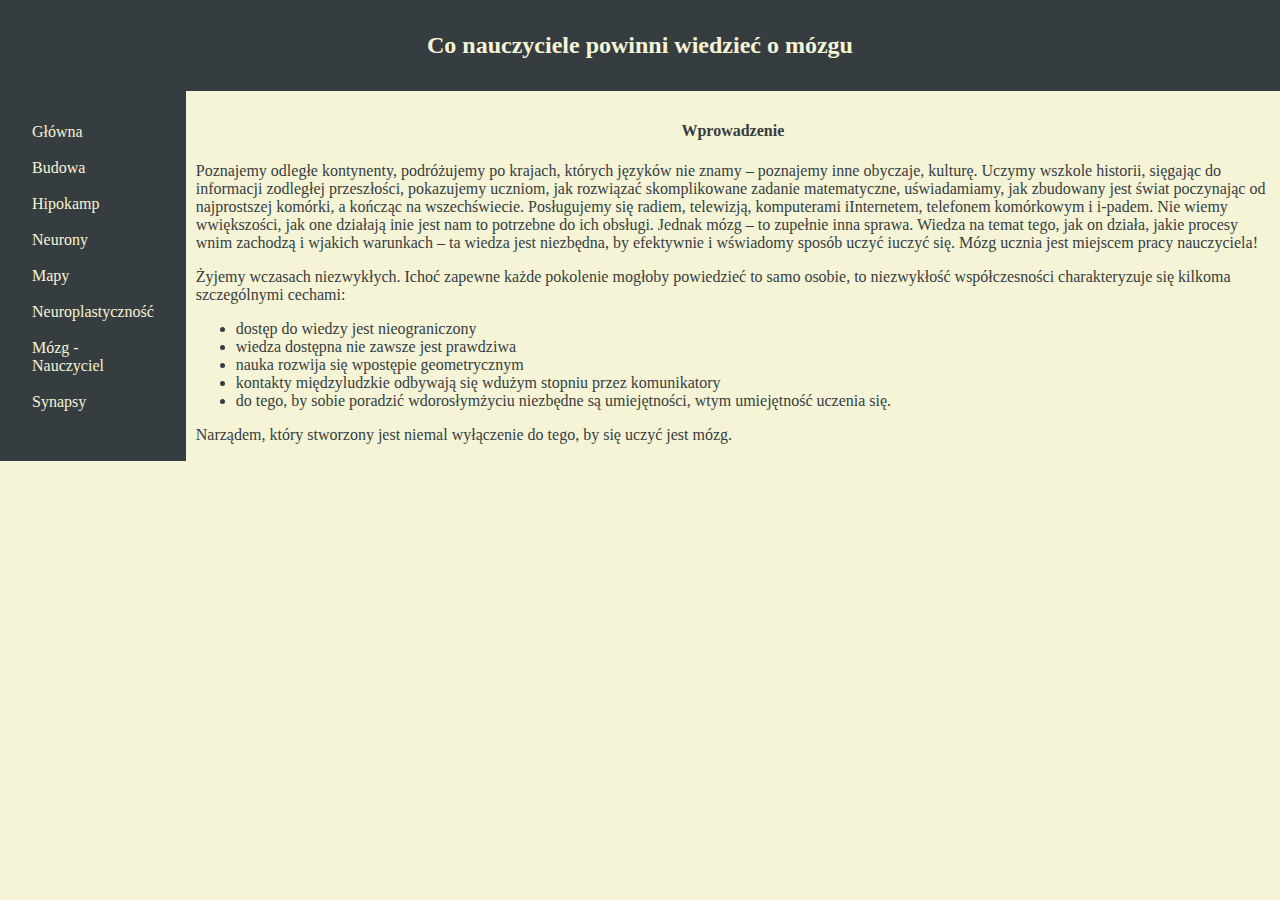
<file: index.html>
<!DOCTYPE html>
<html lang="pl">
  <head>
    <meta charset="UTF-8" />
    <title>Co nauczyciele powinni wiedzieć o mózgu</title>
    <link rel="stylesheet" href="style.css" />
  </head>
  <body>
    <header>
      <img class="burger" src="assets/hamburger.svg" alt="Menu" onclick="toggleMenu()"/>
      <h2>Co nauczyciele powinni wiedzieć o mózgu</h2>
    </header>
    <div class="container">
    <nav>
      <a href="index.html">Główna</a></br>
      <a href="Budowa.html">Budowa</a></br>
      <a href="Hipokamp.html">Hipokamp</a></br>
      <a href="Neurony.html">Neurony</a></br>
      <a href="Mapy.html">Mapy</a></br>
      <a href="Neuroplastycznosc.html">Neuroplastyczność</a></br>
      <a href="Nauczyciel.html">Mózg - Nauczyciel</a></br>
      <a href="Synapsy.html">Synapsy</a></br>
    </nav>
    <article>
      <h4>Wprowadzenie</h4>
      <p>
        Poznajemy odległe kontynenty, podróżujemy po krajach, których języków
        nie znamy – poznajemy inne obyczaje, kulturę. Uczymy wszkole historii,
        sięgając do informacji zodległej przeszłości, pokazujemy uczniom, jak
        rozwiązać skomplikowane zadanie matematyczne, uświadamiamy, jak
        zbudowany jest świat poczynając od najprostszej komórki, a kończąc na
        wszechświecie. Posługujemy się radiem, telewizją, komputerami
        iInternetem, telefonem komórkowym i i-padem. Nie wiemy wwiększości, jak
        one działają inie jest nam to potrzebne do ich obsługi. Jednak mózg – to
        zupełnie inna sprawa. Wiedza na temat tego, jak on działa, jakie procesy
        wnim zachodzą i wjakich warunkach – ta wiedza jest niezbędna, by
        efektywnie i wświadomy sposób uczyć iuczyć się. Mózg ucznia jest
        miejscem pracy nauczyciela!
      </p>
      <p>Żyjemy  wczasach  niezwykłych. Ichoć  zapewne  każde  pokolenie  mogłoby  powiedzieć  to samo  osobie,  to  niezwykłość  współczesności  charakteryzuje  się  kilkoma  szczególnymi cechami:
        <ul>
          <li>dostęp do wiedzy jest nieograniczony</li>
          <li>wiedza dostępna nie zawsze jest prawdziwa</li>
          <li>nauka rozwija się wpostępie geometrycznym</li>
          <li>kontakty międzyludzkie odbywają się wdużym stopniu przez komunikatory</li>
          <li>do tego, by sobie poradzić wdorosłymżyciu niezbędne są umiejętności, wtym umiejętność uczenia się.</li>
        </ul>
        Narządem, który stworzony jest niemal wyłączenie do tego, by się uczyć jest mózg.
      </p>
    </article>
  </div>
  <script src="index.js"></script>
  </body>
  </body>
</html>
</file>
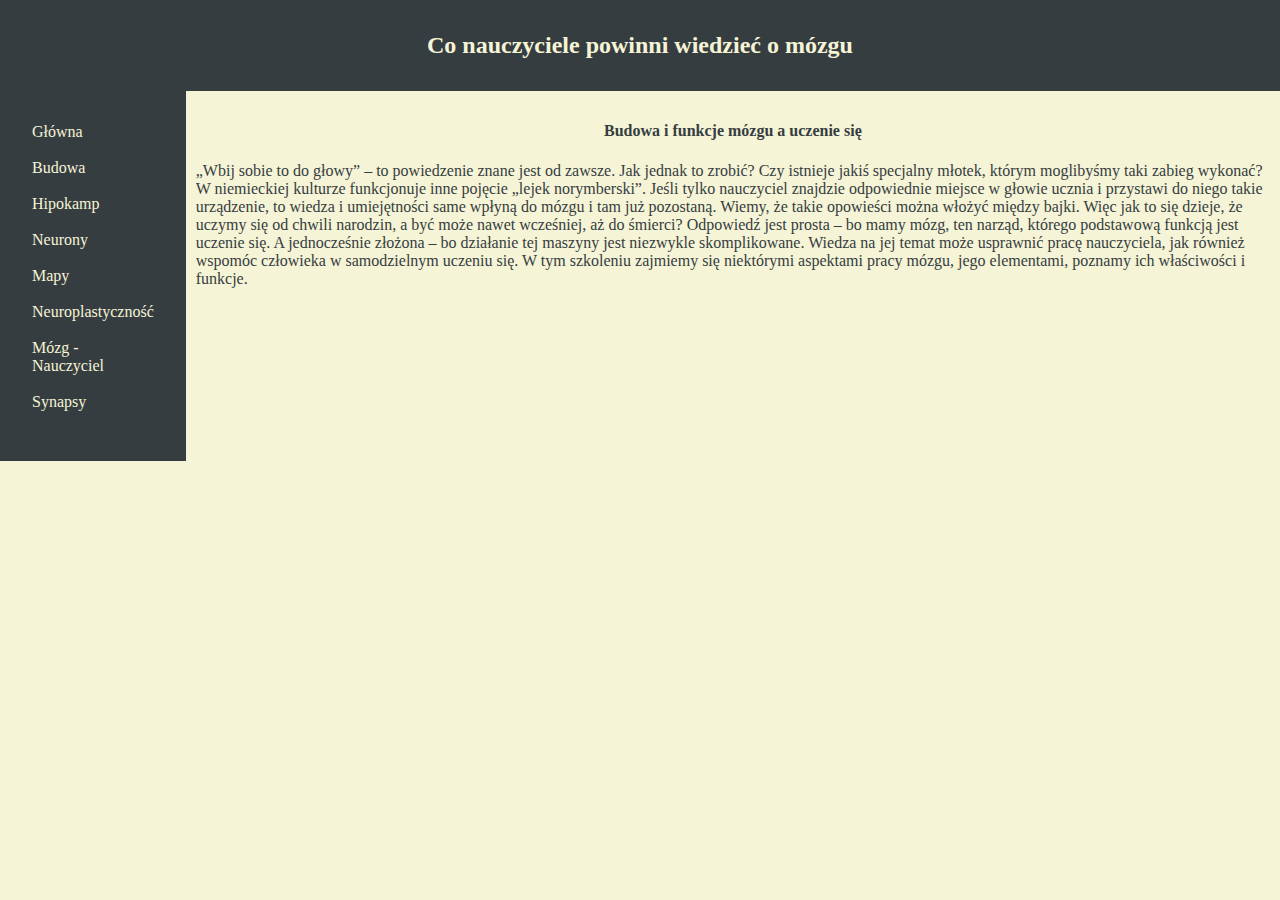
<file: Budowa.html>
<!DOCTYPE html>
<html lang="pl">
  <head>
    <meta charset="UTF-8" />
    <title>Co nauczyciele powinni wiedzieć o mózgu</title>
    <link rel="stylesheet" href="style.css" />
  </head>
  <body>
    <header>
      <img
        class="burger"
        src="assets/hamburger.svg"
        alt="Menu"
        onclick="toggleMenu()"
      />
      <h2>Co nauczyciele powinni wiedzieć o mózgu</h2>
    </header>
    <div class="container">
      <nav>
        <a href="index.html">Główna</a></br>
        <a href="Budowa.html">Budowa</a></br>
        <a href="Hipokamp.html">Hipokamp</a></br>
        <a href="Neurony.html">Neurony</a></br>
        <a href="Mapy.html">Mapy</a></br>
        <a href="Neuroplastycznosc.html">Neuroplastyczność</a></br>
        <a href="Nauczyciel.html">Mózg - Nauczyciel</a></br>
        <a href="Synapsy.html">Synapsy</a></br>
      </nav>
      <article>
        <h4>Budowa i funkcje mózgu a uczenie się</h4>
        <p>
          „Wbij sobie to do głowy” – to powiedzenie znane jest od zawsze. Jak
          jednak to zrobić? Czy istnieje jakiś specjalny młotek, którym
          moglibyśmy taki zabieg wykonać? W niemieckiej kulturze funkcjonuje
          inne pojęcie „lejek norymberski”. Jeśli tylko nauczyciel znajdzie
          odpowiednie miejsce w głowie ucznia i przystawi do niego takie
          urządzenie, to wiedza i umiejętności same wpłyną do mózgu i tam już
          pozostaną. Wiemy, że takie opowieści można włożyć między bajki. Więc
          jak to się dzieje, że uczymy się od chwili narodzin, a być może nawet
          wcześniej, aż do śmierci? Odpowiedź jest prosta – bo mamy mózg, ten
          narząd, którego podstawową funkcją jest uczenie się. A jednocześnie
          złożona – bo działanie tej maszyny jest niezwykle skomplikowane.
          Wiedza na jej temat może usprawnić pracę nauczyciela, jak również
          wspomóc człowieka w samodzielnym uczeniu się. W tym szkoleniu zajmiemy
          się niektórymi aspektami pracy mózgu, jego elementami, poznamy ich
          właściwości i funkcje.
        </p>
      </article>
    </div>
    <script src="index.js"></script>
  </body>
</html>
</file>
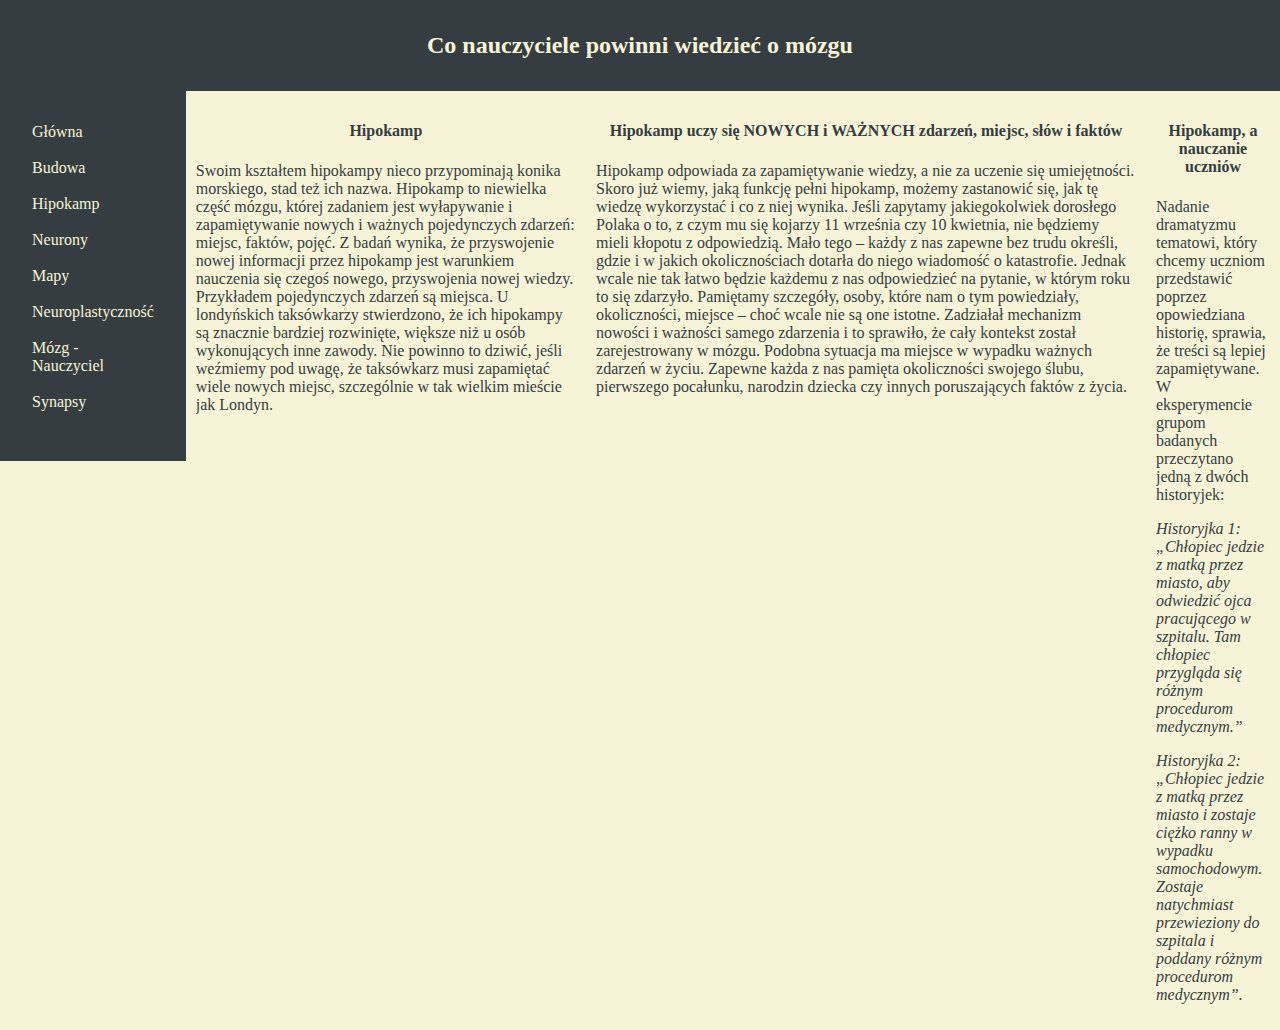
<file: Hipokamp.html>
<!DOCTYPE html>
<html lang="pl">
  <head>
    <meta charset="UTF-8" />
    <title>Hipokamp - uczenie się nowych treści</title>
    <link rel="stylesheet" href="style.css" />
  </head>

  <body>
    <header>
      <img
        class="burger"
        src="assets/hamburger.svg"
        alt="Menu"
        onclick="toggleMenu()"
      />
      <h2>Co nauczyciele powinni wiedzieć o mózgu</h2>
    </header>
    <div class="container">
      <nav>
        <a href="index.html">Główna</a></br>
        <a href="Budowa.html">Budowa</a></br>
        <a href="Hipokamp.html">Hipokamp</a></br>
        <a href="Neurony.html">Neurony</a></br>
        <a href="Mapy.html">Mapy</a></br>
        <a href="Neuroplastycznosc.html">Neuroplastyczność</a></br>
        <a href="Nauczyciel.html">Mózg - Nauczyciel</a></br>
        <a href="Synapsy.html">Synapsy</a></br>
      </nav>
      <article>
        <h4>Hipokamp</h4>
        <p>
          Swoim kształtem hipokampy nieco przypominają konika morskiego, stad
          też ich nazwa. Hipokamp to niewielka część mózgu, której zadaniem jest
          wyłapywanie i zapamiętywanie nowych i ważnych pojedynczych zdarzeń:
          miejsc, faktów, pojęć. Z badań wynika, że przyswojenie nowej
          informacji przez hipokamp jest warunkiem nauczenia się czegoś nowego,
          przyswojenia nowej wiedzy. Przykładem pojedynczych zdarzeń są miejsca.
          U londyńskich taksówkarzy stwierdzono, że ich hipokampy są znacznie
          bardziej rozwinięte, większe niż u osób wykonujących inne zawody. Nie
          powinno to dziwić, jeśli weźmiemy pod uwagę, że taksówkarz musi
          zapamiętać wiele nowych miejsc, szczególnie w tak wielkim mieście jak
          Londyn.
        </p>
      </article>
      <article>
        <h4>
          Hipokamp uczy się NOWYCH i WAŻNYCH zdarzeń, miejsc, słów i faktów
        </h4>
        <p>
          Hipokamp odpowiada za zapamiętywanie wiedzy, a nie za uczenie się
          umiejętności. Skoro już wiemy, jaką funkcję pełni hipokamp, możemy
          zastanowić się, jak tę wiedzę wykorzystać i co z niej wynika. Jeśli
          zapytamy jakiegokolwiek dorosłego Polaka o to, z czym mu się kojarzy
          11 września czy 10 kwietnia, nie będziemy mieli kłopotu z odpowiedzią.
          Mało tego – każdy z nas zapewne bez trudu określi, gdzie i w jakich
          okolicznościach dotarła do niego wiadomość o katastrofie. Jednak wcale
          nie tak łatwo będzie każdemu z nas odpowiedzieć na pytanie, w którym
          roku to się zdarzyło. Pamiętamy szczegóły, osoby, które nam o tym
          powiedziały, okoliczności, miejsce – choć wcale nie są one istotne.
          Zadziałał mechanizm nowości i ważności samego zdarzenia i to sprawiło,
          że cały kontekst został zarejestrowany w mózgu. Podobna sytuacja ma
          miejsce w wypadku ważnych zdarzeń w życiu. Zapewne każda z nas pamięta
          okoliczności swojego ślubu, pierwszego pocałunku, narodzin dziecka czy
          innych poruszających faktów z życia.
        </p>
      </article></br>
      <article>
        <h4>Hipokamp, a nauczanie uczniów</h4>
        <p>
          Nadanie dramatyzmu tematowi, który chcemy uczniom przedstawić poprzez
          opowiedziana historię, sprawia, że treści są lepiej zapamiętywane. W
          eksperymencie grupom badanych przeczytano jedną z dwóch historyjek:
        </p>
        <p>
          <i>
            Historyjka 1: „Chłopiec jedzie z matką przez miasto, aby odwiedzić
            ojca pracującego w szpitalu. Tam chłopiec przygląda się różnym
            procedurom medycznym.”
          </i>
        </p>
        <p>
          <i>
            Historyjka 2: „Chłopiec jedzie z matką przez miasto i zostaje ciężko
            ranny w wypadku samochodowym. Zostaje natychmiast przewieziony do
            szpitala i poddany różnym procedurom medycznym”.
          </i>
        </p>
      </article>
    </div>
    <script src="index.js"></script>
  </body>
</html>
</file>
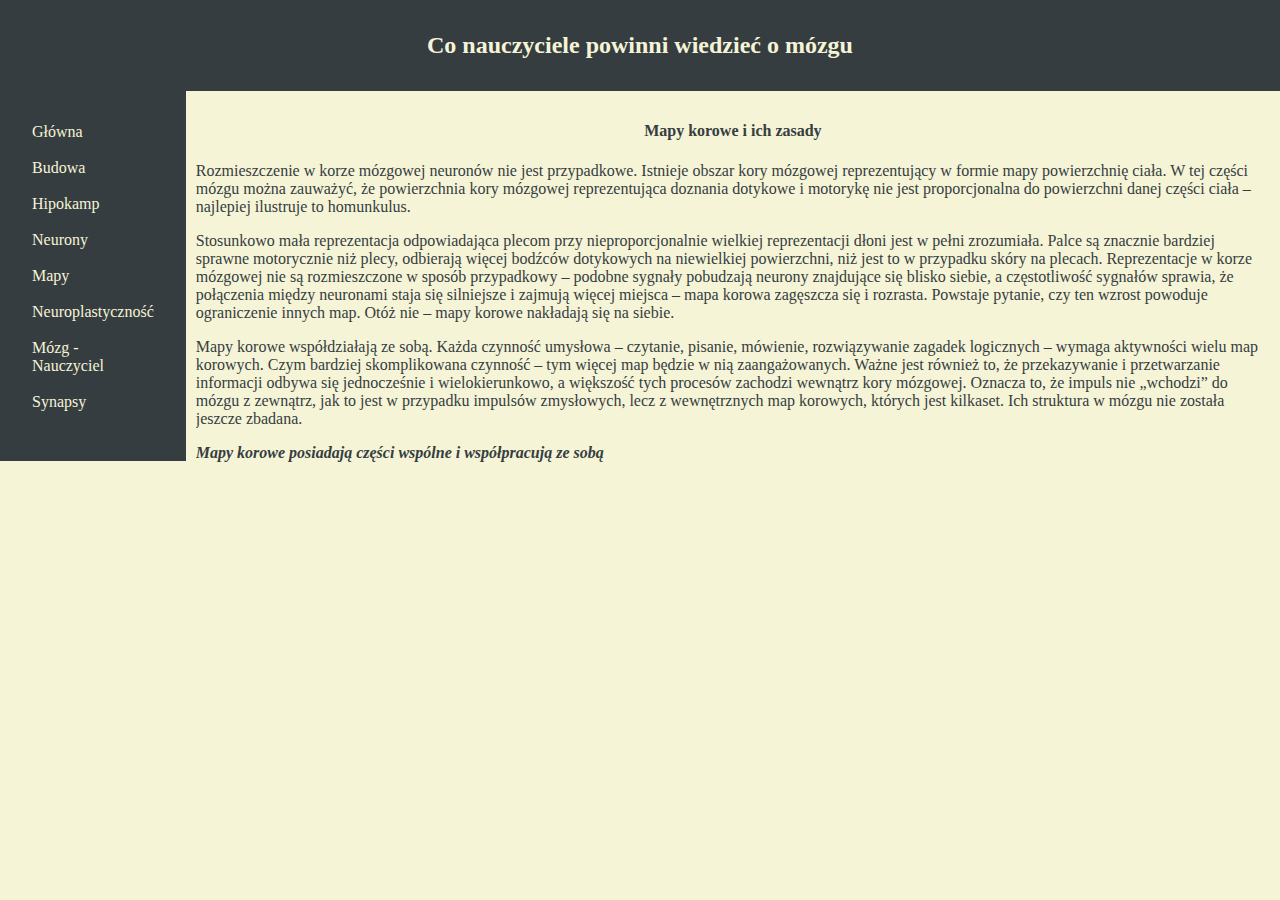
<file: Mapy.html>
<!DOCTYPE html>
<html lang="en">
  <head>
    <meta charset="UTF-8" />
    <meta name="viewport" content="width=device-width, initial-scale=1.0" />
    <title>Mapy korowe i ich zasady</title>
    <link rel="stylesheet" href="style.css" />
  </head>
  <body>
    <header>
      <img
        class="burger"
        src="assets/hamburger.svg"
        alt="Menu"
        onclick="toggleMenu()"
      />
      <h2>Co nauczyciele powinni wiedzieć o mózgu</h2>
    </header>
    <div class="container">
        <nav>
          <a href="index.html">Główna</a></br>
          <a href="Budowa.html">Budowa</a></br>
          <a href="Hipokamp.html">Hipokamp</a></br>
          <a href="Neurony.html">Neurony</a></br>
          <a href="Mapy.html">Mapy</a></br>
          <a href="Neuroplastycznosc.html">Neuroplastyczność</a></br>
          <a href="Nauczyciel.html">Mózg - Nauczyciel</a></br>
          <a href="Synapsy.html">Synapsy</a></br>
        </nav>
    <article>
      <h4>Mapy korowe i ich zasady</h4>
      <p>
        Rozmieszczenie w korze mózgowej neuronów nie jest przypadkowe. Istnieje
        obszar kory mózgowej reprezentujący w formie mapy powierzchnię ciała. W
        tej części mózgu można zauważyć, że powierzchnia kory mózgowej
        reprezentująca doznania dotykowe i motorykę nie jest proporcjonalna do
        powierzchni danej części ciała – najlepiej ilustruje to homunkulus.
      </p>
      <p>
        Stosunkowo mała reprezentacja odpowiadająca plecom przy
        nieproporcjonalnie wielkiej reprezentacji dłoni jest w pełni zrozumiała.
        Palce są znacznie bardziej sprawne motorycznie niż plecy, odbierają
        więcej bodźców dotykowych na niewielkiej powierzchni, niż jest to w
        przypadku skóry na plecach. Reprezentacje w korze mózgowej nie są
        rozmieszczone w sposób przypadkowy – podobne sygnały pobudzają neurony
        znajdujące się blisko siebie, a częstotliwość sygnałów sprawia, że
        połączenia między neuronami staja się silniejsze i zajmują więcej
        miejsca – mapa korowa zagęszcza się i rozrasta. Powstaje pytanie, czy
        ten wzrost powoduje ograniczenie innych map. Otóż nie – mapy korowe
        nakładają się na siebie.
      </p>
      <p>
        Mapy korowe współdziałają ze sobą. Każda czynność umysłowa – czytanie,
        pisanie, mówienie, rozwiązywanie zagadek logicznych – wymaga aktywności
        wielu map korowych. Czym bardziej skomplikowana czynność – tym więcej
        map będzie w nią zaangażowanych. Ważne jest również to, że przekazywanie
        i przetwarzanie informacji odbywa się jednocześnie i wielokierunkowo, a
        większość tych procesów zachodzi wewnątrz kory mózgowej. Oznacza to, że
        impuls nie „wchodzi” do mózgu z zewnątrz, jak to jest w przypadku
        impulsów zmysłowych, lecz z wewnętrznych map korowych, których jest
        kilkaset. Ich struktura w mózgu nie została jeszcze zbadana.
      </p>
      <p>
        <i
          ><b
            >Mapy korowe posiadają części wspólne i współpracują ze sobą
          </b></i
        >
      </p>
    </article>
    </div>
    <script src="index.js"></script>
  </body>
</html>
</file>
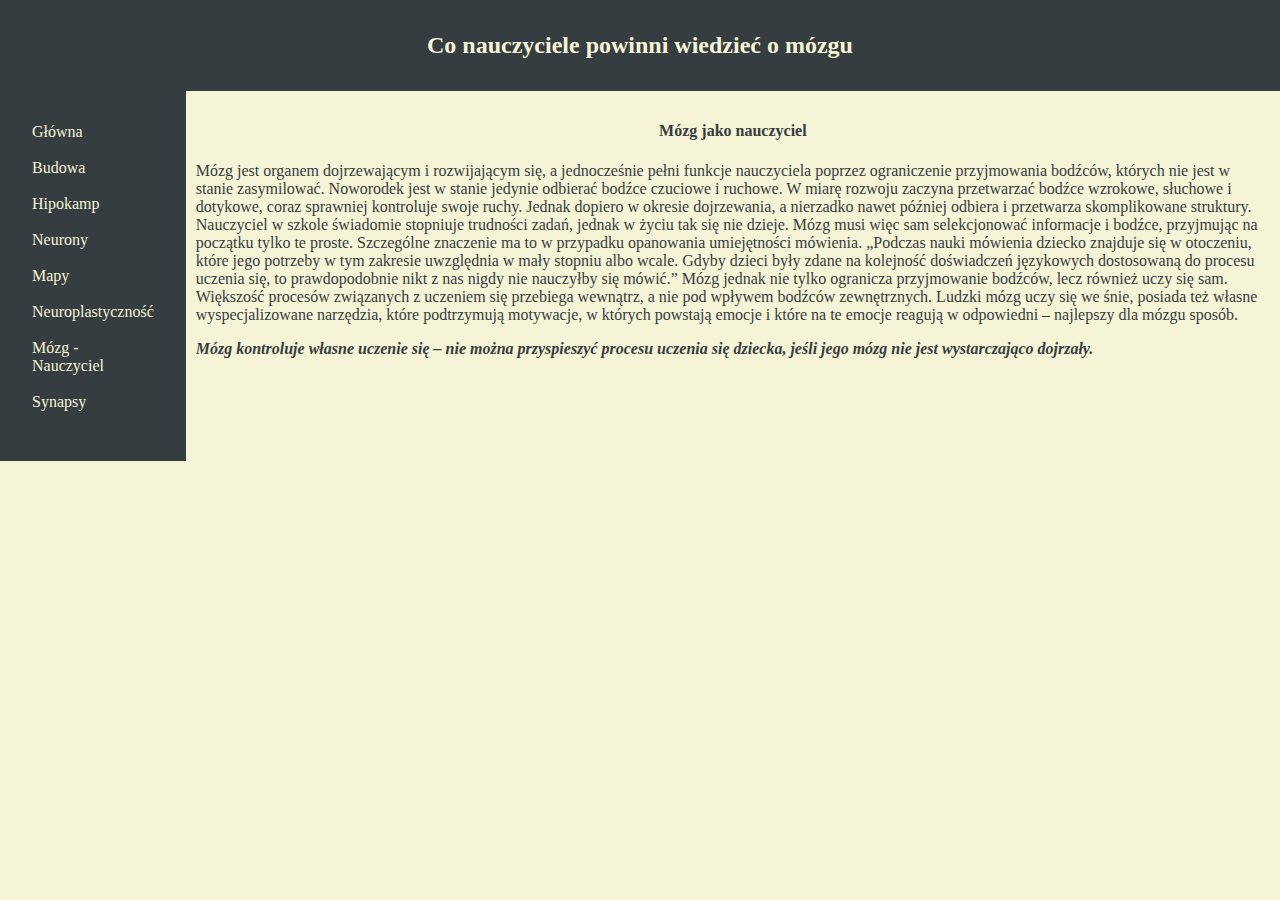
<file: Nauczyciel.html>
<!DOCTYPE html>
<html lang="pl">
  <head>
    <meta charset="UTF-8" />
    <title>Co nauczyciele powinni wiedzieć o mózgu</title>
    <link rel="stylesheet" href="style.css" />
  </head>
  <body>
    <header>
      <img
        class="burger"
        src="assets/hamburger.svg"
        alt="Menu"
        onclick="toggleMenu()"
      />
      <h2>Co nauczyciele powinni wiedzieć o mózgu</h2>
    </header>
    <div class="container">
      <nav>
        <a href="index.html">Główna</a></br>
        <a href="Budowa.html">Budowa</a></br>
        <a href="Hipokamp.html">Hipokamp</a></br>
        <a href="Neurony.html">Neurony</a></br>
        <a href="Mapy.html">Mapy</a></br>
        <a href="Neuroplastycznosc.html">Neuroplastyczność</a></br>
        <a href="Nauczyciel.html">Mózg - Nauczyciel</a></br>
        <a href="Synapsy.html">Synapsy</a></br>
      </nav>
      <article>
        <h4>Mózg jako nauczyciel</h4>
        <p>
          Mózg jest organem dojrzewającym i rozwijającym się, a jednocześnie
          pełni funkcje nauczyciela poprzez ograniczenie przyjmowania bodźców,
          których nie jest w stanie zasymilować. Noworodek jest w stanie jedynie
          odbierać bodźce czuciowe i ruchowe. W miarę rozwoju zaczyna
          przetwarzać bodźce wzrokowe, słuchowe i dotykowe, coraz sprawniej
          kontroluje swoje ruchy. Jednak dopiero w okresie dojrzewania, a
          nierzadko nawet później odbiera i przetwarza skomplikowane struktury.
          Nauczyciel w szkole świadomie stopniuje trudności zadań, jednak w
          życiu tak się nie dzieje. Mózg musi więc sam selekcjonować informacje
          i bodźce, przyjmując na początku tylko te proste. Szczególne znaczenie
          ma to w przypadku opanowania umiejętności mówienia. „Podczas nauki
          mówienia dziecko znajduje się w otoczeniu, które jego potrzeby w tym
          zakresie uwzględnia w mały stopniu albo wcale. Gdyby dzieci były zdane
          na kolejność doświadczeń językowych dostosowaną do procesu uczenia
          się, to prawdopodobnie nikt z nas nigdy nie nauczyłby się mówić.” Mózg
          jednak nie tylko ogranicza przyjmowanie bodźców, lecz również uczy się
          sam. Większość procesów związanych z uczeniem się przebiega wewnątrz,
          a nie pod wpływem bodźców zewnętrznych. Ludzki mózg uczy się we śnie,
          posiada też własne wyspecjalizowane narzędzia, które podtrzymują
          motywacje, w których powstają emocje i które na te emocje reagują w
          odpowiedni – najlepszy dla mózgu sposób.
        </p>
        <p>
          <b
            ><i
              >Mózg kontroluje własne uczenie się – nie można przyspieszyć
              procesu uczenia się dziecka, jeśli jego mózg nie jest
              wystarczająco dojrzały.</i
            ></b
          >
        </p>
      </article>
    </div>
    <script src="index.js"></script>
  </body>
</html>
</file>
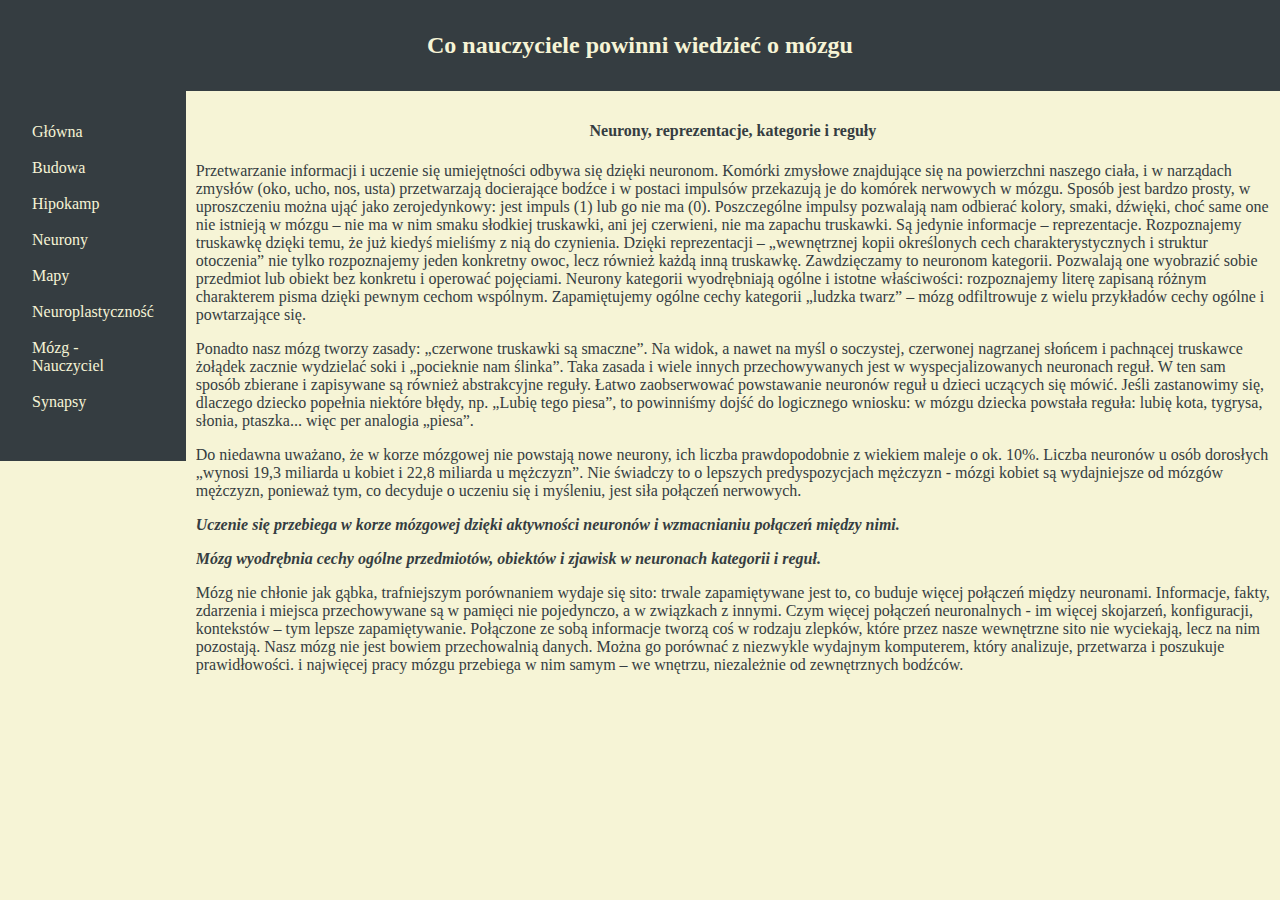
<file: Neurony.html>
<!DOCTYPE html>
<html lang="pl">
  <head>
    <meta charset="UTF-8" />
    <title>Co nauczyciele powinni wiedzieć o mózgu</title>
    <link rel="stylesheet" href="style.css" />
  </head>
  <body>
    <header>
      <img
        class="burger"
        src="assets/hamburger.svg"
        alt="Menu"
        onclick="toggleMenu()"
      />
      <h2>Co nauczyciele powinni wiedzieć o mózgu</h2>
    </header>
    <div class="container">
      <nav>
        <a href="index.html">Główna</a></br>
        <a href="Budowa.html">Budowa</a></br>
        <a href="Hipokamp.html">Hipokamp</a></br>
        <a href="Neurony.html">Neurony</a></br>
        <a href="Mapy.html">Mapy</a></br>
        <a href="Neuroplastycznosc.html">Neuroplastyczność</a></br>
        <a href="Nauczyciel.html">Mózg - Nauczyciel</a></br>
        <a href="Synapsy.html">Synapsy</a></br>
      </nav>
      <article>
        <h4>Neurony, reprezentacje, kategorie i reguły</h4>
        <p>
          Przetwarzanie informacji i uczenie się umiejętności odbywa się dzięki
          neuronom. Komórki zmysłowe znajdujące się na powierzchni naszego
          ciała, i w narządach zmysłów (oko, ucho, nos, usta) przetwarzają
          docierające bodźce i w postaci impulsów przekazują je do komórek
          nerwowych w mózgu. Sposób jest bardzo prosty, w uproszczeniu można
          ująć jako zerojedynkowy: jest impuls (1) lub go nie ma (0).
          Poszczególne impulsy pozwalają nam odbierać kolory, smaki, dźwięki,
          choć same one nie istnieją w mózgu – nie ma w nim smaku słodkiej
          truskawki, ani jej czerwieni, nie ma zapachu truskawki. Są jedynie
          informacje – reprezentacje. Rozpoznajemy truskawkę dzięki temu, że już
          kiedyś mieliśmy z nią do czynienia. Dzięki reprezentacji –
          „wewnętrznej kopii określonych cech charakterystycznych i struktur
          otoczenia” nie tylko rozpoznajemy jeden konkretny owoc, lecz również
          każdą inną truskawkę. Zawdzięczamy to neuronom kategorii. Pozwalają
          one wyobrazić sobie przedmiot lub obiekt bez konkretu i operować
          pojęciami. Neurony kategorii wyodrębniają ogólne i istotne
          właściwości: rozpoznajemy literę zapisaną różnym charakterem pisma
          dzięki pewnym cechom wspólnym. Zapamiętujemy ogólne cechy kategorii
          „ludzka twarz” – mózg odfiltrowuje z wielu przykładów cechy ogólne i
          powtarzające się.
        </p>
        <p>
          Ponadto nasz mózg tworzy zasady: „czerwone truskawki są smaczne”. Na
          widok, a nawet na myśl o soczystej, czerwonej nagrzanej słońcem i
          pachnącej truskawce żołądek zacznie wydzielać soki i „pocieknie nam
          ślinka”. Taka zasada i wiele innych przechowywanych jest w
          wyspecjalizowanych neuronach reguł. W ten sam sposób zbierane i
          zapisywane są również abstrakcyjne reguły. Łatwo zaobserwować
          powstawanie neuronów reguł u dzieci uczących się mówić. Jeśli
          zastanowimy się, dlaczego dziecko popełnia niektóre błędy, np. „Lubię
          tego piesa”, to powinniśmy dojść do logicznego wniosku: w mózgu
          dziecka powstała reguła: lubię kota, tygrysa, słonia, ptaszka... więc
          per analogia „piesa”.
        </p>
        <p>
          Do niedawna uważano, że w korze mózgowej nie powstają nowe neurony,
          ich liczba prawdopodobnie z wiekiem maleje o ok. 10%. Liczba neuronów
          u osób dorosłych „wynosi 19,3 miliarda u kobiet i 22,8 miliarda u
          mężczyzn”. Nie świadczy to o lepszych predyspozycjach mężczyzn - mózgi
          kobiet są wydajniejsze od mózgów mężczyzn, ponieważ tym, co decyduje o
          uczeniu się i myśleniu, jest siła połączeń nerwowych.
        </p>
        <p>
          <b
            ><i>
              Uczenie się przebiega w korze mózgowej dzięki aktywności neuronów
              i wzmacnianiu połączeń między nimi.
            </i></b
          >
        </p>
        <p>
          <b
            ><i>
              Mózg wyodrębnia cechy ogólne przedmiotów, obiektów i zjawisk w
              neuronach kategorii i reguł.
            </i></b
          >
        </p>
        <p>
          Mózg nie chłonie jak gąbka, trafniejszym porównaniem wydaje się sito:
          trwale zapamiętywane jest to, co buduje więcej połączeń między
          neuronami. Informacje, fakty, zdarzenia i miejsca przechowywane są w
          pamięci nie pojedynczo, a w związkach z innymi. Czym więcej połączeń
          neuronalnych - im więcej skojarzeń, konfiguracji, kontekstów – tym
          lepsze zapamiętywanie. Połączone ze sobą informacje tworzą coś w
          rodzaju zlepków, które przez nasze wewnętrzne sito nie wyciekają, lecz
          na nim pozostają. Nasz mózg nie jest bowiem przechowalnią danych.
          Można go porównać z niezwykle wydajnym komputerem, który analizuje,
          przetwarza i poszukuje prawidłowości. i najwięcej pracy mózgu
          przebiega w nim samym – we wnętrzu, niezależnie od zewnętrznych
          bodźców.
        </p>
      </article>
    </div>
    <script src="index.js"></script>
  </body>
</html>
</file>
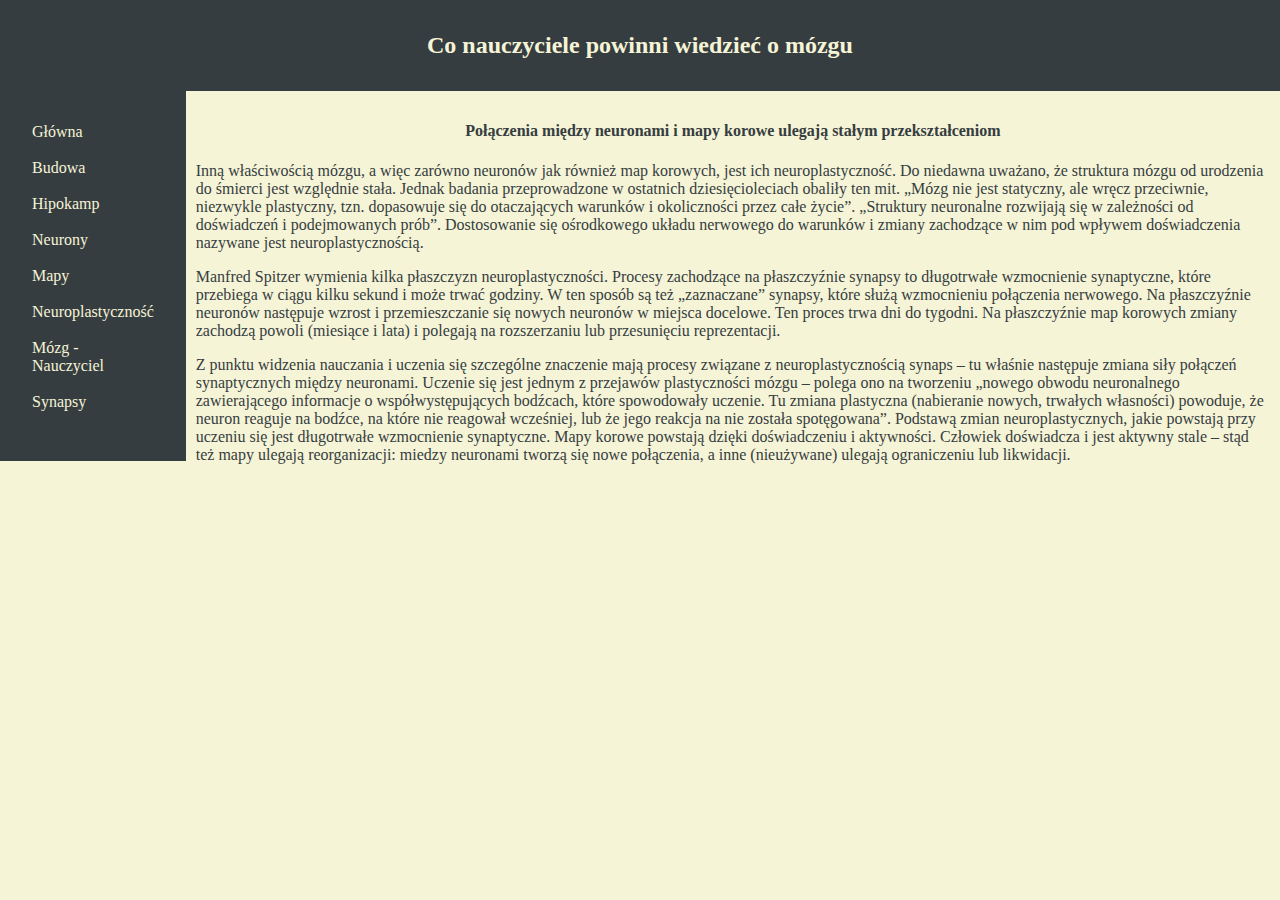
<file: Neuroplastycznosc.html>
<!DOCTYPE html>
<html lang="pl">
  <head>
    <meta charset="UTF-8" />
    <title>Neuroplastyczność</title>
    <link rel="stylesheet" href="style.css" />
  </head>
  <body>
    <header>
      <img
        class="burger"
        src="assets/hamburger.svg"
        alt="Menu"
        onclick="toggleMenu()"
      />
      <h2>Co nauczyciele powinni wiedzieć o mózgu</h2>
    </header>
    <div class="container">
      <nav>
        <a href="index.html">Główna</a></br>
        <a href="Budowa.html">Budowa</a></br>
        <a href="Hipokamp.html">Hipokamp</a></br>
        <a href="Neurony.html">Neurony</a></br>
        <a href="Mapy.html">Mapy</a></br>
        <a href="Neuroplastycznosc.html">Neuroplastyczność</a></br>
        <a href="Nauczyciel.html">Mózg - Nauczyciel</a></br>
        <a href="Synapsy.html">Synapsy</a></br>
      </nav>
      <article>
        <h4>
          Połączenia między neuronami i mapy korowe ulegają stałym
          przekształceniom
        </h4>
        <p>
          Inną właściwością mózgu, a więc zarówno neuronów jak również map
          korowych, jest ich neuroplastyczność. Do niedawna uważano, że
          struktura mózgu od urodzenia do śmierci jest względnie stała. Jednak
          badania przeprowadzone w ostatnich dziesięcioleciach obaliły ten mit.
          „Mózg nie jest statyczny, ale wręcz przeciwnie, niezwykle plastyczny,
          tzn. dopasowuje się do otaczających warunków i okoliczności przez całe
          życie”. „Struktury neuronalne rozwijają się w zależności od
          doświadczeń i podejmowanych prób”. Dostosowanie się ośrodkowego układu
          nerwowego do warunków i zmiany zachodzące w nim pod wpływem
          doświadczenia nazywane jest neuroplastycznością.
        </p>
        <p>
          Manfred Spitzer wymienia kilka płaszczyzn neuroplastyczności. Procesy
          zachodzące na płaszczyźnie synapsy to długotrwałe wzmocnienie
          synaptyczne, które przebiega w ciągu kilku sekund i może trwać
          godziny. W ten sposób są też „zaznaczane” synapsy, które służą
          wzmocnieniu połączenia nerwowego. Na płaszczyźnie neuronów następuje
          wzrost i przemieszczanie się nowych neuronów w miejsca docelowe. Ten
          proces trwa dni do tygodni. Na płaszczyźnie map korowych zmiany
          zachodzą powoli (miesiące i lata) i polegają na rozszerzaniu lub
          przesunięciu reprezentacji.
        </p>
        <p>
          Z punktu widzenia nauczania i uczenia się szczególne znaczenie mają
          procesy związane z neuroplastycznością synaps – tu właśnie następuje
          zmiana siły połączeń synaptycznych między neuronami. Uczenie się jest
          jednym z przejawów plastyczności mózgu – polega ono na tworzeniu
          „nowego obwodu neuronalnego zawierającego informacje o
          współwystępujących bodźcach, które spowodowały uczenie. Tu zmiana
          plastyczna (nabieranie nowych, trwałych własności) powoduje, że neuron
          reaguje na bodźce, na które nie reagował wcześniej, lub że jego
          reakcja na nie została spotęgowana”. Podstawą zmian neuroplastycznych,
          jakie powstają przy uczeniu się jest długotrwałe wzmocnienie
          synaptyczne. Mapy korowe powstają dzięki doświadczeniu i aktywności.
          Człowiek doświadcza i jest aktywny stale – stąd też mapy ulegają
          reorganizacji: miedzy neuronami tworzą się nowe połączenia, a inne
          (nieużywane) ulegają ograniczeniu lub likwidacji.
        </p>
      </article>
    </div>
    <script src="index.js"></script>
  </body>
</html>
</file>
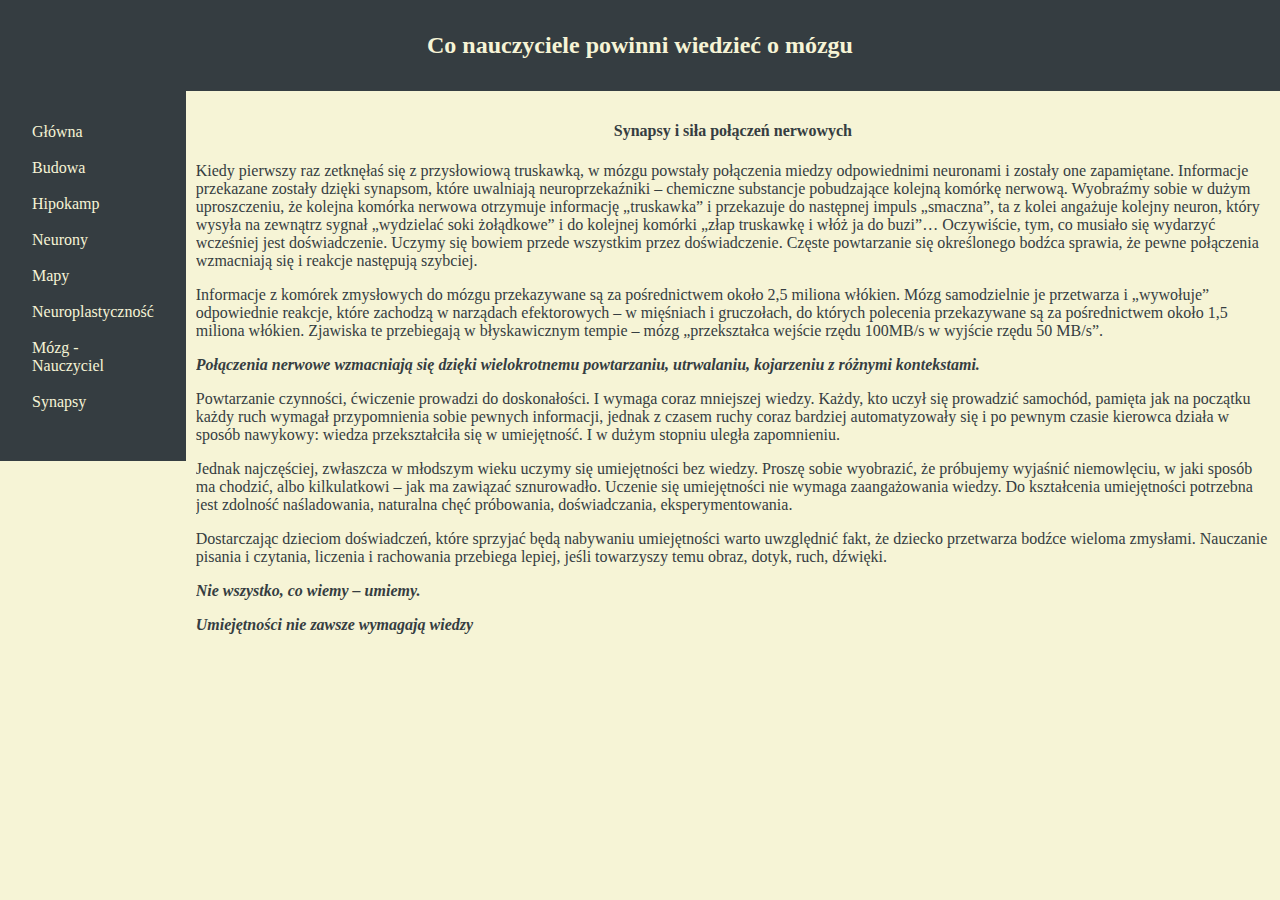
<file: Synapsy.html>
<!DOCTYPE html>
<html lang="pl">
  <head>
    <meta charset="UTF-8" />
    <title>Co nauczyciele powinni wiedzieć o mózgu</title>
    <link rel="stylesheet" href="style.css" />
  </head>
  <body>
    <header>
      <img
        class="burger"
        src="assets/hamburger.svg"
        alt="Menu"
        onclick="toggleMenu()"
      />
      <h2>Co nauczyciele powinni wiedzieć o mózgu</h2>
    </header>
    <div class="container">
      <nav>
        <a href="index.html">Główna</a></br>
        <a href="Budowa.html">Budowa</a></br>
        <a href="Hipokamp.html">Hipokamp</a></br>
        <a href="Neurony.html">Neurony</a></br>
        <a href="Mapy.html">Mapy</a></br>
        <a href="Neuroplastycznosc.html">Neuroplastyczność</a></br>
        <a href="Nauczyciel.html">Mózg - Nauczyciel</a></br>
        <a href="Synapsy.html">Synapsy</a></br>
      </nav>
      <article>
        <h4>Synapsy i siła połączeń nerwowych</h4>
        <p>
          Kiedy pierwszy raz zetknęłaś się z przysłowiową truskawką, w mózgu
          powstały połączenia miedzy odpowiednimi neuronami i zostały one
          zapamiętane. Informacje przekazane zostały dzięki synapsom, które
          uwalniają neuroprzekaźniki – chemiczne substancje pobudzające kolejną
          komórkę nerwową. Wyobraźmy sobie w dużym uproszczeniu, że kolejna
          komórka nerwowa otrzymuje informację „truskawka” i przekazuje do
          następnej impuls „smaczna”, ta z kolei angażuje kolejny neuron, który
          wysyła na zewnątrz sygnał „wydzielać soki żołądkowe” i do kolejnej
          komórki „złap truskawkę i włóż ja do buzi”… Oczywiście, tym, co
          musiało się wydarzyć wcześniej jest doświadczenie. Uczymy się bowiem
          przede wszystkim przez doświadczenie. Częste powtarzanie się
          określonego bodźca sprawia, że pewne połączenia wzmacniają się i
          reakcje następują szybciej.
        </p>
        <p>
          Informacje z komórek zmysłowych do mózgu przekazywane są za
          pośrednictwem około 2,5 miliona włókien. Mózg samodzielnie je
          przetwarza i „wywołuje” odpowiednie reakcje, które zachodzą w
          narządach efektorowych – w mięśniach i gruczołach, do których
          polecenia przekazywane są za pośrednictwem około 1,5 miliona włókien.
          Zjawiska te przebiegają w błyskawicznym tempie – mózg „przekształca
          wejście rzędu 100MB/s w wyjście rzędu 50 MB/s”.
        </p>
        <p>
          <i
            ><b
              >Połączenia nerwowe wzmacniają się dzięki wielokrotnemu
              powtarzaniu, utrwalaniu, kojarzeniu z różnymi kontekstami.
            </b></i
          >
        </p>
        <p>
          Powtarzanie czynności, ćwiczenie prowadzi do doskonałości. I wymaga
          coraz mniejszej wiedzy. Każdy, kto uczył się prowadzić samochód,
          pamięta jak na początku każdy ruch wymagał przypomnienia sobie pewnych
          informacji, jednak z czasem ruchy coraz bardziej automatyzowały się i
          po pewnym czasie kierowca działa w sposób nawykowy: wiedza
          przekształciła się w umiejętność. I w dużym stopniu uległa
          zapomnieniu.
        </p>
        <p>
          Jednak najczęściej, zwłaszcza w młodszym wieku uczymy się umiejętności
          bez wiedzy. Proszę sobie wyobrazić, że próbujemy wyjaśnić niemowlęciu,
          w jaki sposób ma chodzić, albo kilkulatkowi – jak ma zawiązać
          sznurowadło. Uczenie się umiejętności nie wymaga zaangażowania wiedzy.
          Do kształcenia umiejętności potrzebna jest zdolność naśladowania,
          naturalna chęć próbowania, doświadczania, eksperymentowania.
        </p>
        <p>
          Dostarczając dzieciom doświadczeń, które sprzyjać będą nabywaniu
          umiejętności warto uwzględnić fakt, że dziecko przetwarza bodźce
          wieloma zmysłami. Nauczanie pisania i czytania, liczenia i rachowania
          przebiega lepiej, jeśli towarzyszy temu obraz, dotyk, ruch, dźwięki.
        </p>
        <p>
          <i><b> Nie wszystko, co wiemy – umiemy. </b></i>
        </p>
        <p>
          <i><b> Umiejętności nie zawsze wymagają wiedzy</b></i>
        </p>
      </article>
    </div>
    <script src="index.js"></script>
  </body>
</html>
</file>
<file: style.css>
body {
  color: #353d41;
  background-color: #f6f4d6;
}

html,
body,
h2 {
  margin: 0;
}

h4 {
  text-align: center;
}

header {
  text-align: center;
  height: 10%;
  padding: 2rem;
  display: flex;
  justify-content: center;
}

article {
  margin: 10px;
  overflow-y: auto;
  height: 100%;
}

nav {
  padding: 2rem;
  height: 100%;
  display: block;
  height: 100%;
}

nav a {
  display: block;
  text-decoration: none;
  color: #f6f4d6;
}

.burger {
  display: none;
  cursor: pointer;
}

header,
nav {
  color: #f6f4d6;
  background-color: #353d41;
}

.container {
  display: flex;
  height: 100%;
}

.container article {
  flex: 1 1 auto;
}

@media (max-width: 800px) {
  /* mobilka */
  header {
    justify-content: space-between;
  }

  nav {
    display: none;
    bottom: 0;
    left: 0;
    z-index: 20;
  }

  .burger {
    display: block;
  }
}
</file>
